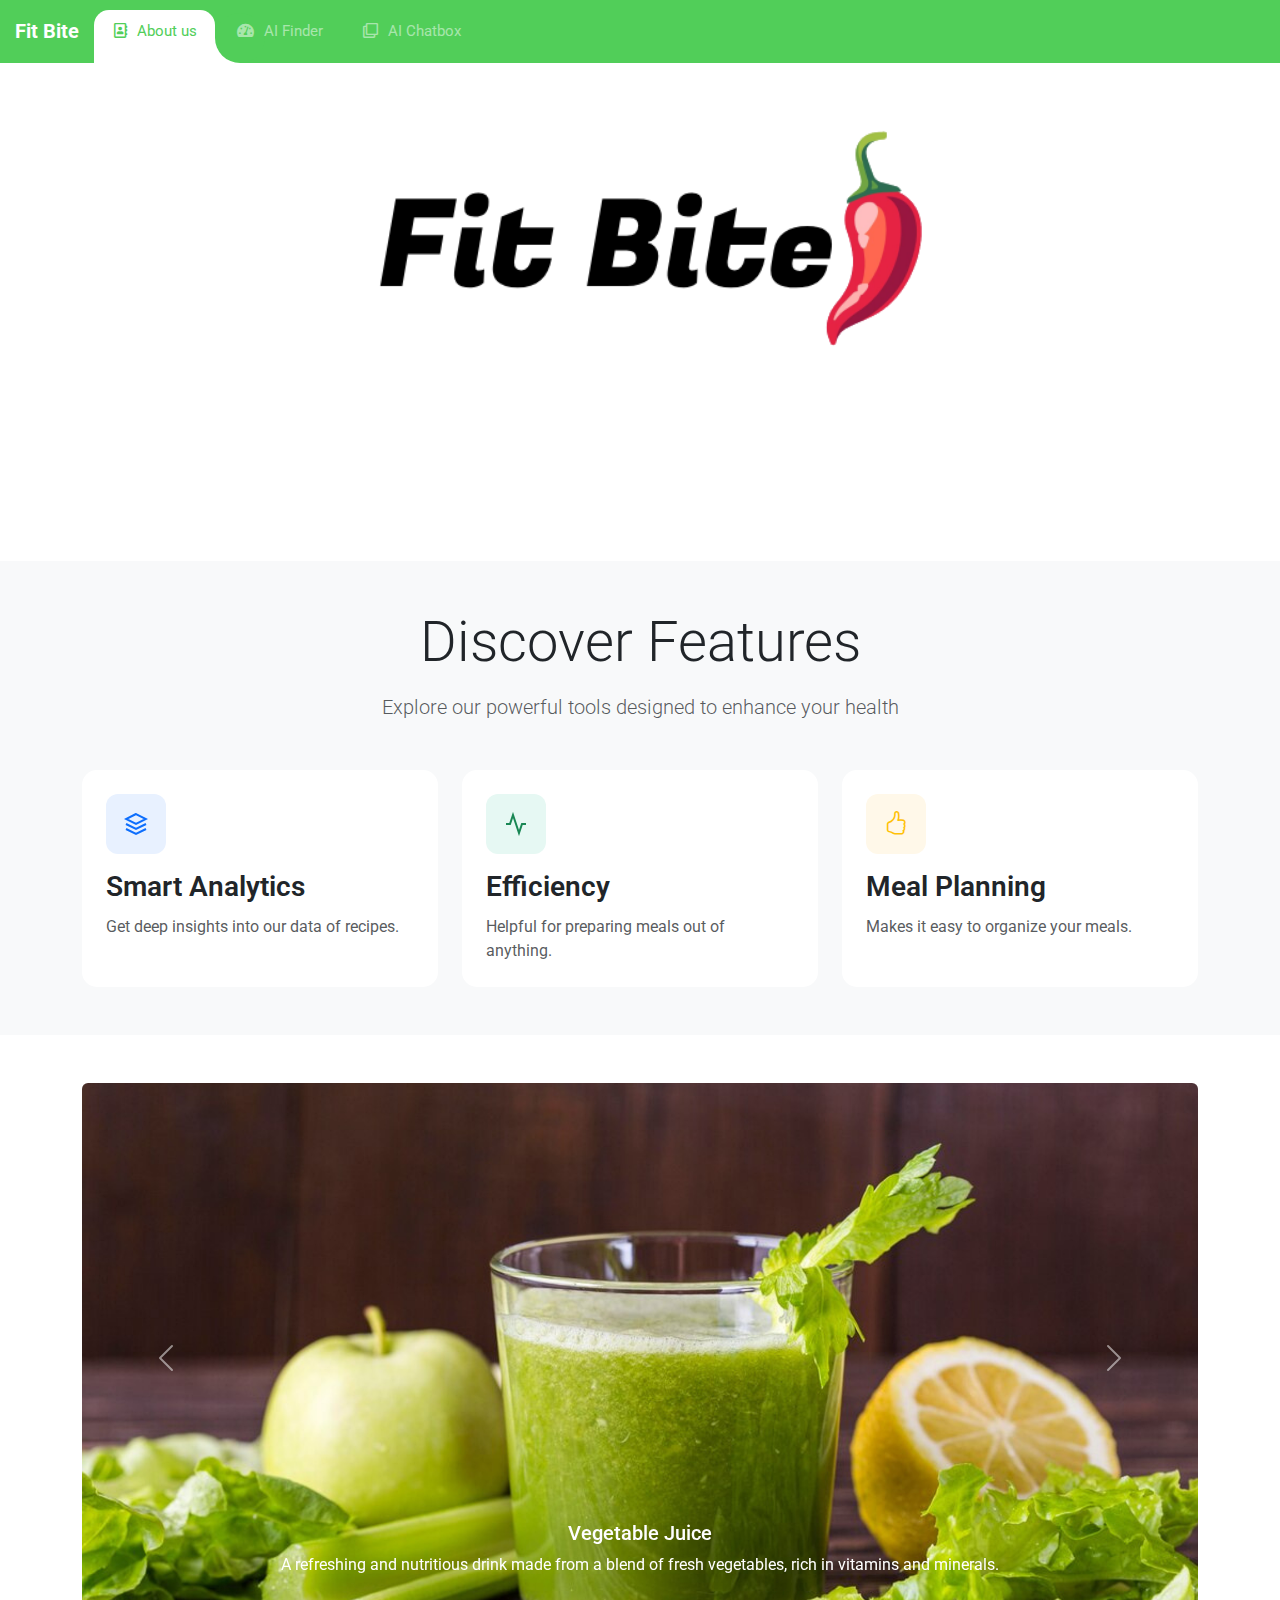
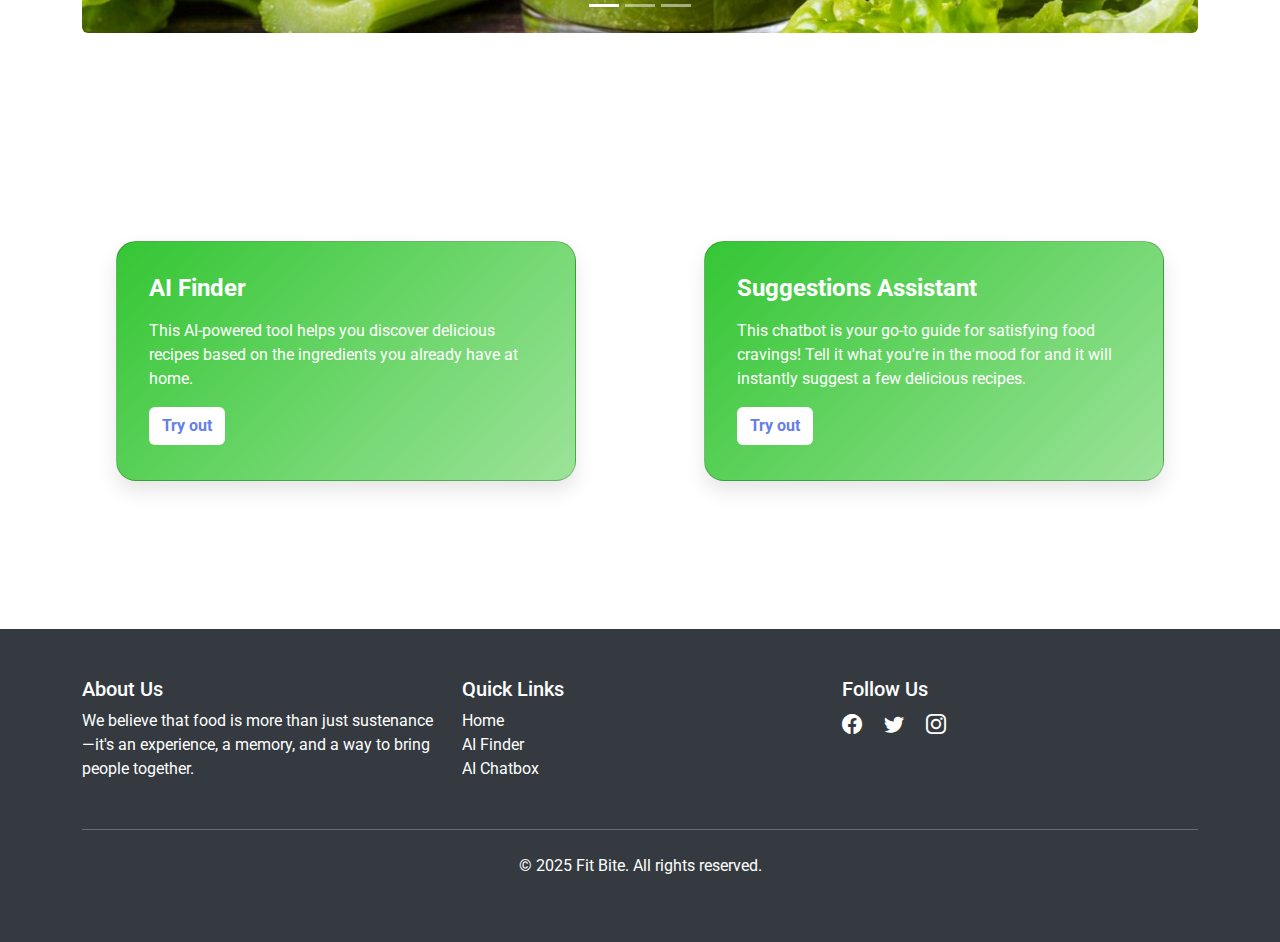
<file: index.html>
<!DOCTYPE html>
<html lang="en" >
<head>
  <meta charset="UTF-8">
  <title>bootstrap 4 navbar</title>
  <meta charset="UTF-8">
    <meta name="viewport" content="width=device-width, user-scalable=no, initial-scale=1.0, maximum-scale=1.0, minimum-scale=1.0">
<link rel="shortcut icon" href="./images/nav-icon.png" type="image/x-icon">   
<link rel='stylesheet' href='https://cdnjs.cloudflare.com/ajax/libs/font-awesome/5.10.2/css/all.css'>
<link href="https://cdn.jsdelivr.net/npm/bootstrap@5.3.3/dist/css/bootstrap.min.css" rel="stylesheet" integrity="sha384-QWTKZyjpPEjISv5WaRU9OFeRpok6YctnYmDr5pNlyT2bRjXh0JMhjY6hW+ALEwIH" crossorigin="anonymous">
<link rel="stylesheet" href="style.css">

</head>
<body>

<nav class="navbar navbar-expand-custom navbar-mainbg sticky-top">
        <a class="navbar-logo" href="">Fit Bite</a>
        <button class="navbar-toggler" type="button" aria-controls="navbarSupportedContent" aria-expanded="false" aria-label="Toggle navigation">
        <i class="fas fa-bars text-white"></i>
        </button>
        <div class="collapse navbar-collapse" id="navbarSupportedContent">
            <ul class="navbar-nav ml-auto">
                <div class="hori-selector"><div class="left"></div><div class="right"></div></div>
                <li class="nav-item active">
                    <a class="nav-link" href="#section-heading"><i class="far fa-address-book"></i>About us</a>
                </li>
                <li class="nav-item">
                    <a class="nav-link" href="./finder/finder.html"><i class="fas fa-tachometer-alt"></i>AI Finder</a>
                </li>
                <li class="nav-item">
                    <a class="nav-link" href="./chatbot/chatbot.html"><i class="far fa-clone"></i>AI Chatbox</a>
                </li>
            </ul>
        </div>
</nav>
    


    <div class="logo d-flex justify-content-center align-items-center pt-5" >
        <img src="./images/fitbite.png" alt="logo" height="250px" id="logofitbite">
    </div>


    <div class="bg-light feature " >
        <div class="container py-5">
            <div class="text-center mb-5">
                <h1 class=" display-4 mb-3 " id="section-heading">Discover Features</h1>
                <p class="text-muted lead">Explore our powerful tools designed to enhance your health</p>
            </div>
    
            <div class="row g-4">
                <div class="col-md-4">
                    <div class="card feature-card h-100 p-4">
                        <div class="icon-wrapper bg-soft-primary">
                            <svg width="24" height="24" fill="none" stroke="currentColor" stroke-width="2"
                                class="text-primary">
                                <path d="M12 2L2 7l10 5 10-5-10-5zM2 17l10 5 10-5M2 12l10 5 10-5" />
                            </svg>
                        </div>
                        <h3 class="card-title">Smart Analytics</h3>
                        <p class="card-text text-muted">Get deep insights into our data of recipes.
                        </p>
                    </div>
                </div>
    
                <div class="col-md-4">
                    <div class="card feature-card h-100 p-4">
                        <div class="icon-wrapper bg-soft-success">
                            <svg width="24" height="24" fill="none" stroke="currentColor" stroke-width="2"
                                class="text-success">
                                <path d="M22 12h-4l-3 9L9 3l-3 9H2" />
                            </svg>
                        </div>
                        <h3 class="card-title">Efficiency</h3>
                        <p class="card-text text-muted">Helpful for preparing meals out of anything.</p>
                    </div>
                </div>
    
                <div class="col-md-4">
                    <div class="card feature-card h-100 p-4">
                        <div class="icon-wrapper bg-soft-warning">
                            <i class="m-5 bi bi-hand-thumbs-up text-warning" style="font-size: 24px;"></i>

                        </div>
                        <h3 class="card-title">Meal Planning</h3>
                        <p class="card-text text-muted">Makes it easy to organize your meals.</p>
                    </div>
                </div>
            </div>
        </div>
    </div>


    <div class="container pt-5">
        <div id="imageSlider" class="carousel slide" data-bs-ride="carousel">
            <!-- Indicators -->
            <div class="carousel-indicators">
                <button type="button" data-bs-target="#imageSlider" data-bs-slide-to="0" class="active"></button>
                <button type="button" data-bs-target="#imageSlider" data-bs-slide-to="1"></button>
                <button type="button" data-bs-target="#imageSlider" data-bs-slide-to="2"></button>
            </div>
    
            <!-- Slides -->
            <div class="carousel-inner rounded">
                <div class="carousel-item active">
                    <img src="./images/gallery1.png" class="d-block w-100" alt="Beautiful Mountain">
                    <div class="carousel-caption d-none d-md-block">
                        <h5>Vegetable Juice</h5>
                        <p> A refreshing and nutritious drink made from a blend of fresh vegetables, rich in vitamins and minerals.</p>
                    </div>
                </div>
                <div class="carousel-item">
                    <img src="./images/gallery2.jpg" class="d-block w-100" alt="Serene Beach">
                    <div class="carousel-caption d-none d-md-block">
                        <h5>Nut Coffee</h5>
                        <p>A unique coffee alternative made from roasted nuts, offering a rich, nutty flavor without caffeine.</p>
                    </div>
                </div>
                <div class="carousel-item">
                    <img src="./images/gallery3.jpg" class="d-block w-100" alt="Lush Forest">
                    <div class="carousel-caption d-none d-md-block">
                        <h5>Orange Juice</h5>
                        <p>A classic, sweet, and tangy beverage made from freshly squeezed oranges, packed with vitamin C.</p>
                    </div>
                </div>
            </div>
    
            <!-- Controls -->
            <button class="carousel-control-prev" type="button" data-bs-target="#imageSlider" data-bs-slide="prev">
                <span class="carousel-control-prev-icon" aria-hidden="true"></span>
                <span class="visually-hidden">Previous</span>
            </button>
            <button class="carousel-control-next" type="button" data-bs-target="#imageSlider" data-bs-slide="next">
                <span class="carousel-control-next-icon" aria-hidden="true"></span>
                <span class="visually-hidden">Next</span>
            </button>
        </div>
    </div>


    <div class="container-xl pt-5 d-flex justify-content-center align-items-center">
        <div class="card card-sleek " style="max-width: 460px; height: 240px; margin-right: 5vw; margin-top: 160px; margin-bottom: 100px;">
            <div class="card-body">
              <h5 class="card-title">AI Finder</h5>
              <p class="card-text">This AI-powered tool helps you discover delicious recipes based on the ingredients you already have at home.</p>
              <a href="./finder/finder.html" class="btn btn-sleek">Try out</a>
            </div>
          </div>

          <div class="card card-sleek" style="max-width: 460px; height: 240px; margin-left: 5vw; margin-top: 160px;margin-bottom: 100px;">
            <div class="card-body">
              <h5 class="card-title">Suggestions Assistant</h5>
              <p class="card-text">This chatbot is your go-to guide for satisfying food cravings! Tell it what you're in the mood for and it will instantly suggest a few delicious recipes.</p>
              <a href="./chatbot/chatbot.html" class="btn btn-sleek">Try out</a>
            </div>
          </div>
    </div>



    <link rel="stylesheet" href="https://cdn.jsdelivr.net/npm/bootstrap-icons@1.11.3/font/bootstrap-icons.min.css">
    <footer class="mt-5">
      <div class="container">
        <div class="row">
          <div class="col-md-4 mb-3">
            <h5>About Us</h5>
            <p>We believe that food is more than just sustenance—it's an experience, a memory, and a way to bring people together.</p>
          </div>
          <div class="col-md-4 mb-3">
            <h5>Quick Links</h5>
            <ul class="list-unstyled">
              <li><a href="#" class="text-decoration-none text-white">Home</a></li>
              <li><a href="./finder/finder.html" class="text-decoration-none text-white">AI Finder</a></li>
              <li><a href="./chatbot/chatbot.html" class="text-decoration-none text-white">AI Chatbox</a></li>
            </ul>
          </div>
          <div class="col-md-4 mb-3">
            <h5>Follow Us</h5>
            <ul class="list-inline social-icons">
              <li class="list-inline-item"><a href="#" class="text-white"><i class="bi bi-facebook"></i></a></li>
              <li class="list-inline-item"><a href="#" class="text-white"><i class="bi bi-twitter"></i></a></li>
              <li class="list-inline-item"><a href="#" class="text-white"><i class="bi bi-instagram"></i></a></li>
            </ul>
          </div>
        </div>
        <hr class="mb-4">
        <div class="row">
          <div class="col-md-12 text-center">
            <p>&copy; 2025 Fit Bite. All rights reserved.</p>
          </div>
        </div>
      </div>
    </footer>

  <script src='https://code.jquery.com/jquery-3.4.1.min.js'></script>
<script src='https://cdn.jsdelivr.net/npm/popper.js@1.16.1/dist/umd/popper.min.js'></script>

<script src="https://cdn.jsdelivr.net/npm/bootstrap@5.3.3/dist/js/bootstrap.bundle.min.js" integrity="sha384-YvpcrYf0tY3lHB60NNkmXc5s9fDVZLESaAA55NDzOxhy9GkcIdslK1eN7N6jIeHz" crossorigin="anonymous"></script>
<script  src="script.js"></script>

</body>
</html>
</file>
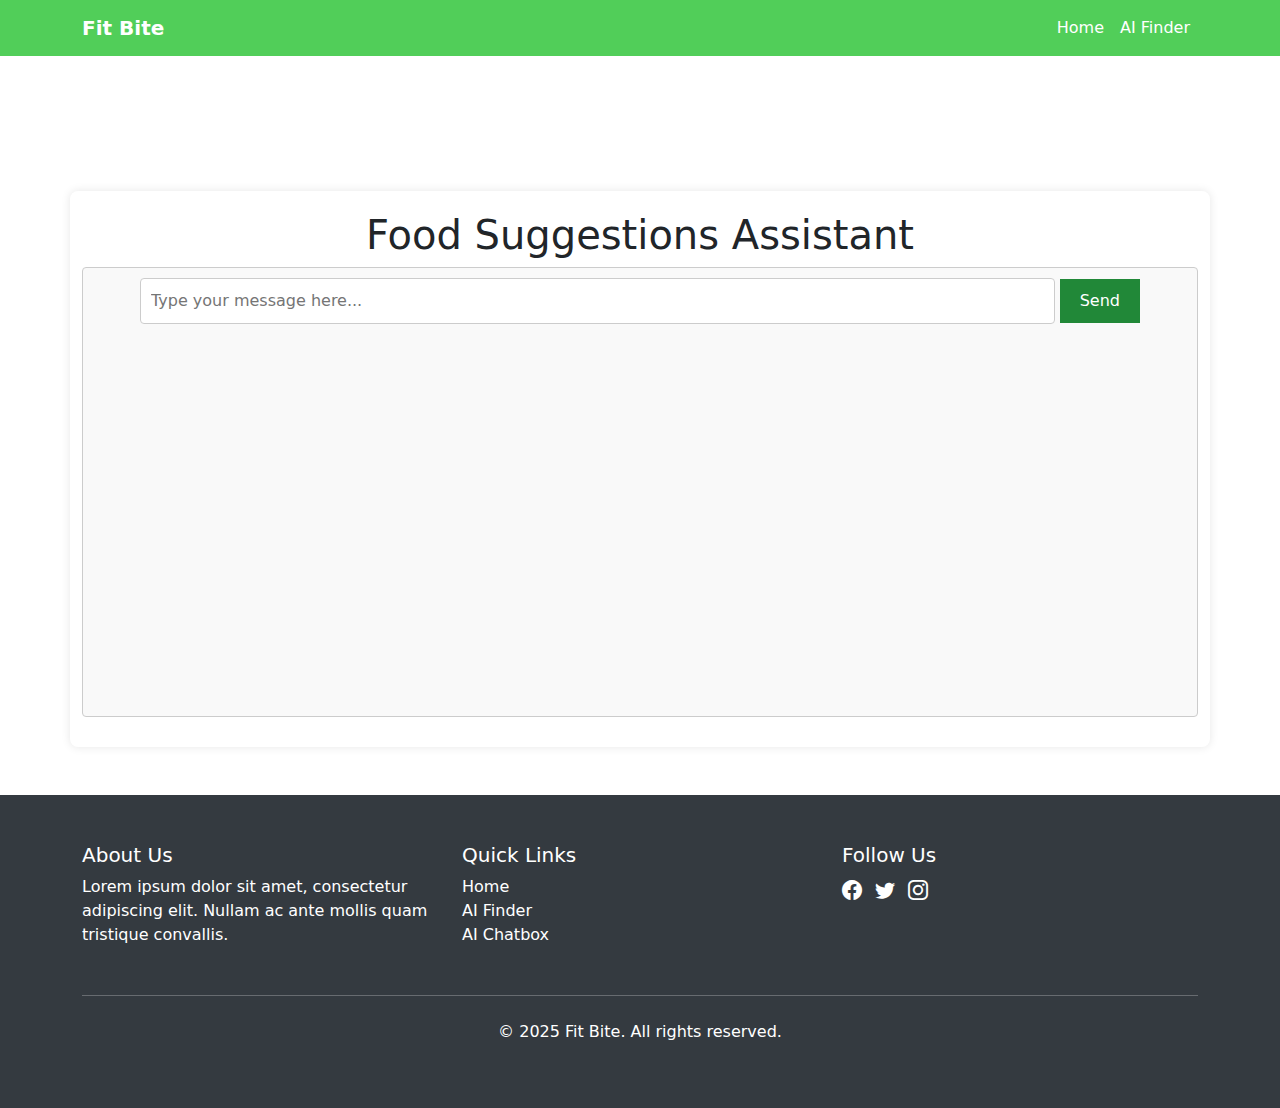
<file: chatbot/chatbot.html>
<!DOCTYPE html>
<html lang="en">
<head>
    <meta charset="UTF-8">
    <meta name="viewport" content="width=device-width, initial-scale=1.0">
    <title>Talk to Food Suggestions Assistant</title>
    <link rel="stylesheet" href="chatbot_styles.css">
    <link rel="stylesheet" href="../shared_styles.css">
    <link href="https://cdn.jsdelivr.net/npm/bootstrap@5.3.3/dist/css/bootstrap.min.css" rel="stylesheet" integrity="sha384-QWTKZyjpPEjISv5WaRU9OFeRpok6YctnYmDr5pNlyT2bRjXh0JMhjY6hW+ALEwIH" crossorigin="anonymous">
    <link rel='stylesheet' href='https://cdnjs.cloudflare.com/ajax/libs/font-awesome/5.10.2/css/all.css'>
    <link rel="stylesheet" href="https://cdn.jsdelivr.net/npm/bootstrap-icons@1.11.3/font/bootstrap-icons.min.css">
    <link rel="shortcut icon" href="../images/nav-icon.png" type="image/x-icon">  
</head>
<body>
    <nav class="navbar navbar-expand-lg navbar-dark">
        <div class="container">
            <a class="navbar-brand" href="../index.html">Fit Bite</a>
            <button class="navbar-toggler" type="button" data-bs-toggle="collapse" data-bs-target="#navbarNav" aria-controls="navbarNav" aria-expanded="false" aria-label="Toggle navigation">
                <span class="navbar-toggler-icon"></span>
            </button>
            <div class="collapse navbar-collapse" id="navbarNav">
                <ul class="navbar-nav ms-auto">
                    <li class="nav-item">
                        <a class="nav-link" href="../index.html">Home</a>
                    </li>
                    <li class="nav-item">
                        <a class="nav-link" href="../finder/finder.html">AI Finder</a>
                    </li>
                </ul>
            </div>
        </div>

    </nav>
    <div class="container2 container">
        <h1>Food Suggestions Assistant</h1>
        <div id="chatbox">
            <div id="conversation"></div>

                <input type="text"  id="userInput" placeholder="Type your message here..." />
                <button class="button-success" onclick="sendMessage()">Send</button>
         
        </div>
    </div>
    

    <link rel="stylesheet" href="https://cdn.jsdelivr.net/npm/bootstrap-icons@1.11.3/font/bootstrap-icons.min.css">
    <footer class="mt-5">
      <div class="container">
        <div class="row">
          <div class="col-md-4 mb-3">
            <h5>About Us</h5>
            <p>Lorem ipsum dolor sit amet, consectetur adipiscing elit. Nullam ac ante mollis quam tristique convallis.</p>
          </div>
          <div class="col-md-4 mb-3">
            <h5>Quick Links</h5>
            <ul class="list-unstyled">
              <li><a href="../index.html" class="text-decoration-none text-white">Home</a></li>
              <li><a href="../finder/finder.html" class="text-decoration-none text-white">AI Finder</a></li>
              <li><a href="#" class="text-decoration-none text-white">AI Chatbox</a></li>
            </ul>
          </div>
          <div class="col-md-4 mb-3">
            <h5>Follow Us</h5>
            <ul class="list-inline social-icons">
              <li class="list-inline-item"><a href="#" class="text-white"><i class="bi bi-facebook"></i></a></li>
              <li class="list-inline-item"><a href="#" class="text-white"><i class="bi bi-twitter"></i></a></li>
              <li class="list-inline-item"><a href="#" class="text-white"><i class="bi bi-instagram"></i></a></li>
            </ul>
          </div>
        </div>
        <hr class="mb-4">
        <div class="row">
          <div class="col-md-12 text-center">
            <p>&copy; 2025 Fit Bite. All rights reserved.</p>
          </div>
        </div>
      </div>
    </footer>


    
    <script src='https://code.jquery.com/jquery-3.4.1.min.js'></script>
    <script src='https://cdn.jsdelivr.net/npm/popper.js@1.16.1/dist/umd/popper.min.js'></script>
    <script src='https://cdn.jsdelivr.net/npm/bootstrap@4.6.1/dist/js/bootstrap.min.js'></script>
    <script src="https://cdn.jsdelivr.net/npm/bootstrap@5.3.0/dist/js/bootstrap.bundle.min.js"></script>
    <script src="chatbot_script.js"></script>
</body>
</html>
</file>
<file: chatbot/chatbot_styles.css>
@import url('https://fonts.googleapis.com/css?family=Roboto');

body {
    font-family: 'Roboto', sans-serif;
    background-color: #f4f4f4;
    margin: 0;
    padding: 0;
}

.container2 {
    background-color: #fff;
    padding: 20px;
    border-radius: 8px;
    box-shadow: 0 0 10px rgba(0, 0, 0, 0.1);
    width: 80vw;
    text-align: center;
}

h1 {
    margin-bottom: 20px;
}

#chatbox {
    border: 1px solid #ccc;
    border-radius: 4px;
    padding: 10px;
    height: 50vh;
    overflow-y: scroll;
    margin-bottom: 10px;
    background-color: #f9f9f9;
}

#conversation {
    text-align: left;
}

#userInput {
    width: calc(90% - 70px);
    padding: 10px;
    border: 1px solid #ccc;
    border-radius: 4px;
}

button {
    padding: 10px 20px;
    border: none;
    background-color: #218838;
    color: white;
    border-radius: 4px;
    cursor: pointer;
}

button:hover {
    background-color: #218838;
}

.usertextbox {
    width: 100%;
    height: 100%;
}

.social-icons a {
    font-size: 1.25rem;
}

.feature-card {
    transition: transform 0.3s ease, box-shadow 0.3s ease;
    border: none;
    border-radius: 15px;
}
</file>
<file: shared_styles.css>
/* wspólne pliki dla footerów w plikach html oraz navbarów w plikach chatbot.html oraz finder.html */
nav{
    margin-bottom:15vh;
}
.navbar {
    background: linear-gradient(135deg, #51ce59, #51ce59);
 }
 .navbar-brand {
     color: #fff;
     font-weight: bold;
 }
 .navbar-nav .nav-link {
     color: #fff;
 }
 .navbar-nav .nav-link:hover {
     color: #51ce59;
 }


 footer {
    background-color: #343a40;
    color: #fff;
    padding: 3rem 0;
    margin-top:40vh
  }
</file>
<file: style.css>
@import url('https://fonts.googleapis.com/css?family=Roboto');

body{
	font-family: 'Roboto', sans-serif;
}
* {
	margin: 0;
	padding: 0;
}
i {
	margin-right: 10px;
}
/*----------bootstrap-navbar-css------------*/
.navbar-logo{
	padding: 15px;
	color: #fff;
    font-weight: 700;
    text-decoration: none;
    font-size: 20px;
}




.navbar-mainbg{
	background-color: #51ce59;
	padding: 0px;
}
#navbarSupportedContent{
	overflow: hidden;
	position: relative;
}
#navbarSupportedContent ul{
	padding: 0px;
	margin: 0px;
}
#navbarSupportedContent ul li a i{
	margin-right: 10px;
}
#navbarSupportedContent li {
	list-style-type: none;
	float: left;
}
#navbarSupportedContent ul li a{
	color: rgba(255,255,255,0.5);
    text-decoration: none;
    font-size: 15px;
    display: block;
    padding: 20px 20px;
    transition-duration:0.6s;
	transition-timing-function: cubic-bezier(0.68, -0.55, 0.265, 1.55);
    position: relative;
}
#navbarSupportedContent>ul>li.active>a{
	color: #51ce59;
	background-color: transparent;
	transition: all 0.7s;
}
#navbarSupportedContent a:not(:only-child):after {
	content: "\f105";
	position: absolute;
	right: 20px;
	top: 10px;
	font-size: 14px;
	font-family: "Font Awesome 5 Free";
	display: inline-block;
	padding-right: 3px;
	vertical-align: middle;
	font-weight: 900;
	transition: 0.5s;
}
#navbarSupportedContent .active>a:not(:only-child):after {
	transform: rotate(90deg);
}
.hori-selector{
	display:inline-block;
	position:absolute;
	height: 100%;
	top: 0px;
	left: 0px;
	transition-duration:0.6s;
	transition-timing-function: cubic-bezier(0.68, -0.55, 0.265, 1.55);
	background-color: #fff;
	border-top-left-radius: 15px;
	border-top-right-radius: 15px;
	margin-top: 10px;
}
.hori-selector .right,
.hori-selector .left{
	position: absolute;
	width: 25px;
	height: 25px;
	background-color: #fff;
	bottom: 10px;
}
.hori-selector .right{
	right: -25px;
}
.hori-selector .left{
	left: -25px;
}
.hori-selector .right:before,
.hori-selector .left:before{
	content: '';
    position: absolute;
    width: 50px;
    height: 50px;
    border-radius: 50%;
    background-color: #51ce59;
}
.hori-selector .right:before{
	bottom: 0;
    right: -25px;
}
.hori-selector .left:before{
	bottom: 0;
    left: -25px;
}


@media(min-width: 992px){
	.navbar-expand-custom {
	    -ms-flex-flow: row nowrap;
	    flex-flow: row nowrap;
	    -ms-flex-pack: start;
	    justify-content: flex-start;
	}
	.navbar-expand-custom .navbar-nav {
	    -ms-flex-direction: row;
	    flex-direction: row;
	}
	.navbar-expand-custom .navbar-toggler {
	    display: none;
	}
	.navbar-expand-custom .navbar-collapse {
	    display: -ms-flexbox!important;
	    display: flex!important;
	    -ms-flex-preferred-size: auto;
	    flex-basis: auto;
	}
}


@media (max-width: 991px){
	#navbarSupportedContent ul li a{
		padding: 12px 30px;
	}
	.hori-selector{
		margin-top: 0px;
		margin-left: 10px;
		border-radius: 0;
		border-top-left-radius: 25px;
		border-bottom-left-radius: 25px;
	}
	.hori-selector .left,
	.hori-selector .right{
		right: 10px;
	}
	.hori-selector .left{
		top: -25px;
		left: auto;
	}
	.hori-selector .right{
		bottom: -25px;
	}
	.hori-selector .left:before{
		left: -25px;
		top: -25px;
	}
	.hori-selector .right:before{
		bottom: -25px;
		left: -25px;
	}
	#logofitbite{
		width: 100%;
	}
}


footer {
    background-color: #343a40;
    color: #fff;
    padding: 3rem 0;
  }

  .social-icons a {
    font-size: 1.25rem;
  }

  .feature-card {
    transition: transform 0.3s ease, box-shadow 0.3s ease;
    border: none;
    border-radius: 15px;
    
}



.feature-card:hover {
    transform: translateY(-5px);
    box-shadow: 0 10px 20px rgba(0,0,0,0.1);
}

.icon-wrapper {
    width: 60px;
    height: 60px;
    border-radius: 12px;
    display: flex;
    align-items: center;
    justify-content: center;
    margin-bottom: 1rem;
}

.bg-soft-primary { background-color: #e8f1ff; }
.bg-soft-success { background-color: #e6f8f3; }
.bg-soft-warning { background-color: #fff8e9; }

.card-title {
    font-weight: 600;
    margin-bottom: 0.75rem;
    
}

.section-heading {
    font-weight: 700;
    background: linear-gradient(120deg, #2563eb, #4f46e5);
   
    -webkit-text-fill-color: transparent;
}


.feature{
    margin-top: 200px;
}

.log{
    margin-top: 100px;
}

.carousel-item img {
    width: 100%;
    height: auto;
}

.carousel-item img {
    width: 100%;
    height: 550px; 
    object-fit: cover; 
}


.card-sleek {
    background: linear-gradient(135deg, #34c634, #9ce399);
    color: #fff;
    border-radius: 20px;
    box-shadow: 0 10px 20px rgba(0, 0, 0, 0.1);
    transition: transform 0.3s ease-in-out;
}

.card-sleek:hover {
    transform: translateY(-5px);
}

.card-sleek .card-body {
    padding: 2rem;
}

.card-sleek .card-title {
    font-size: 1.5rem;
    font-weight: bold;
    margin-bottom: 1rem;
}

.card-sleek .card-text {
    font-size: 1rem;
    line-height: 1.5;
}

.card-sleek .btn-sleek {
    background-color: #fff;
    color: #667eea;
    font-weight: bold;
    transition: background-color 0.3s ease-in-out, color 0.3s ease-in-out;
}

.card-sleek .btn-sleek:hover {
    background-color: #667eea;
    color: #fff;
}
.card{
	overflow-y: auto;
}
</file>
